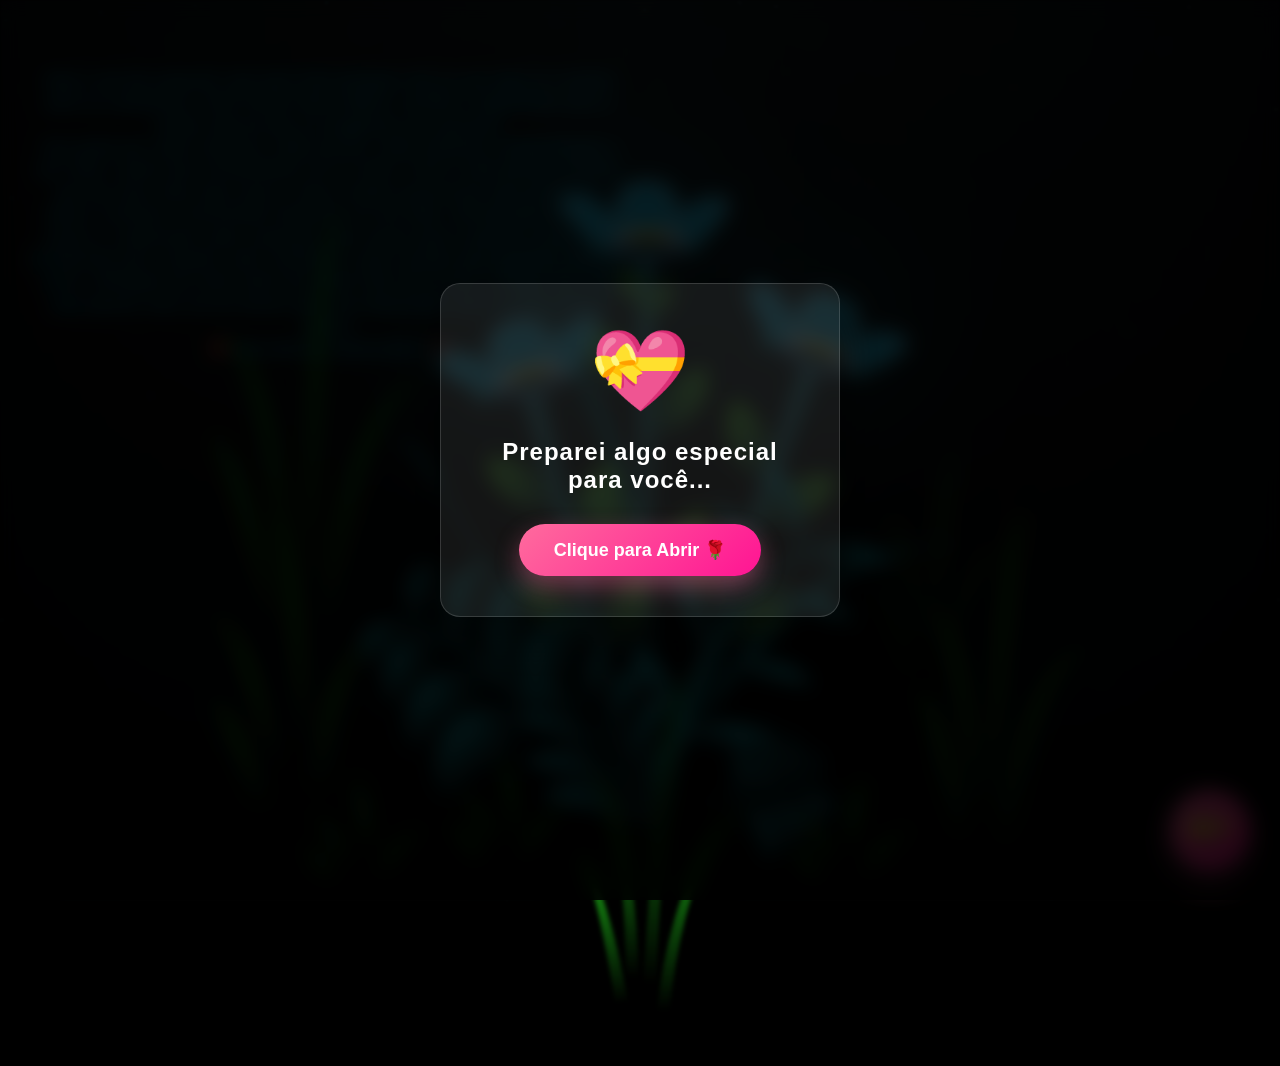
<file: index.html>
<!DOCTYPE html>
<html lang="pt-br">
  <head>
    <meta charset="UTF-8" />
    <meta http-equiv="X-UA-Compatible" content="IE=edge" />
    <meta name="viewport" content="width=device-width, initial-scale=1.0" />
    <link rel="stylesheet" href="css/main.css" />
    <link rel="icon" href="img/flowers.png" type="image/x-icon" />
    <title>Flower</title>
  </head>
  <body class="container">
    <!-- Overlay de Boas-Vindas -->
    <div id="welcome-overlay" class="welcome-overlay">
      <div class="welcome-card">
        <div class="heart-icon">💝</div>
        <h2>Preparei algo especial para você...</h2>
        <button id="start-btn" class="start-btn">Clique para Abrir 🌹</button>
      </div>
    </div>

    <audio id="my-audio" src="musica/tudo que voce quiser.mp3"></audio>
    
    <!-- Botão para a página de Surpresa -->
    <a href="surprise.html" class="surprise-link" title="Clique aqui para a sua surpresa especial!">
      <div class="surprise-button-icon">💝</div>
    </a>
    
    <div id="lyrics">
      
    </div>
    
    <h6 class="titulo">Hoje é um dia especial, mas para mim qualquer dia ao seu lado já é motivo para se comemorar. Você trouxe mais alegria, carinho e significado para a minha vida do que eu imaginava ser possível. <br>

Sou grato por cada conversa, cada sorriso, cada momento compartilhado e por todo o apoio que encontramos um no outro. Você é uma pessoa incrível, que faz meus dias mais leves e meus sonhos parecerem mais próximos.<br>

Quero continuar construindo memórias ao seu lado, enfrentando desafios juntos e celebrando cada conquista. Que nosso amor continue crescendo, fortalecido pelo respeito, pela confiança e pelo carinho que sentimos um pelo outro.

Obrigado por fazer parte da minha vida. Eu te amo e desejo que este seja apenas mais um de muitos Dias dos Namorados que iremos celebrar juntos.
<br>

❤️ Feliz Dia dos Namorados! ❤️</h6> 
    <div class="night"></div>
    <div class="flowers">
      <div class="flower flower--1">
        <div class="flower__leafs flower__leafs--1">
          <div class="flower__leaf flower__leaf--1"></div>
          <div class="flower__leaf flower__leaf--2"></div>
          <div class="flower__leaf flower__leaf--3"></div>
          <div class="flower__leaf flower__leaf--4"></div>
          <div class="flower__white-circle"></div>

          <div class="flower__light flower__light--1"></div>
          <div class="flower__light flower__light--2"></div>
          <div class="flower__light flower__light--3"></div>
          <div class="flower__light flower__light--4"></div>
          <div class="flower__light flower__light--5"></div>
          <div class="flower__light flower__light--6"></div>
          <div class="flower__light flower__light--7"></div>
          <div class="flower__light flower__light--8"></div>
        </div>
        <div class="flower__line">
          <div class="flower__line__leaf flower__line__leaf--1"></div>
          <div class="flower__line__leaf flower__line__leaf--2"></div>
          <div class="flower__line__leaf flower__line__leaf--3"></div>
          <div class="flower__line__leaf flower__line__leaf--4"></div>
          <div class="flower__line__leaf flower__line__leaf--5"></div>
          <div class="flower__line__leaf flower__line__leaf--6"></div>
        </div>
      </div>

      <div class="flower flower--2">
        <div class="flower__leafs flower__leafs--2">
          <div class="flower__leaf flower__leaf--1"></div>
          <div class="flower__leaf flower__leaf--2"></div>
          <div class="flower__leaf flower__leaf--3"></div>
          <div class="flower__leaf flower__leaf--4"></div>
          <div class="flower__white-circle"></div>

          <div class="flower__light flower__light--1"></div>
          <div class="flower__light flower__light--2"></div>
          <div class="flower__light flower__light--3"></div>
          <div class="flower__light flower__light--4"></div>
          <div class="flower__light flower__light--5"></div>
          <div class="flower__light flower__light--6"></div>
          <div class="flower__light flower__light--7"></div>
          <div class="flower__light flower__light--8"></div>
        </div>
        <div class="flower__line">
          <div class="flower__line__leaf flower__line__leaf--1"></div>
          <div class="flower__line__leaf flower__line__leaf--2"></div>
          <div class="flower__line__leaf flower__line__leaf--3"></div>
          <div class="flower__line__leaf flower__line__leaf--4"></div>
        </div>
      </div>

      <div class="flower flower--3">
        <div class="flower__leafs flower__leafs--3">
          <div class="flower__leaf flower__leaf--1"></div>
          <div class="flower__leaf flower__leaf--2"></div>
          <div class="flower__leaf flower__leaf--3"></div>
          <div class="flower__leaf flower__leaf--4"></div>
          <div class="flower__white-circle"></div>

          <div class="flower__light flower__light--1"></div>
          <div class="flower__light flower__light--2"></div>
          <div class="flower__light flower__light--3"></div>
          <div class="flower__light flower__light--4"></div>
          <div class="flower__light flower__light--5"></div>
          <div class="flower__light flower__light--6"></div>
          <div class="flower__light flower__light--7"></div>
          <div class="flower__light flower__light--8"></div>
        </div>
        <div class="flower__line">
          <div class="flower__line__leaf flower__line__leaf--1"></div>
          <div class="flower__line__leaf flower__line__leaf--2"></div>
          <div class="flower__line__leaf flower__line__leaf--3"></div>
          <div class="flower__line__leaf flower__line__leaf--4"></div>
        </div>
      </div>

      <div class="grow-ans" style="--d: 1.2s">
        <div class="flower__g-long">
          <div class="flower__g-long__top"></div>
          <div class="flower__g-long__bottom"></div>
        </div>
      </div>

      <div class="growing-grass">
        <div class="flower__grass flower__grass--1">
          <div class="flower__grass--top"></div>
          <div class="flower__grass--bottom"></div>
          <div class="flower__grass__leaf flower__grass__leaf--1"></div>
          <div class="flower__grass__leaf flower__grass__leaf--2"></div>
          <div class="flower__grass__leaf flower__grass__leaf--3"></div>
          <div class="flower__grass__leaf flower__grass__leaf--4"></div>
          <div class="flower__grass__leaf flower__grass__leaf--5"></div>
          <div class="flower__grass__leaf flower__grass__leaf--6"></div>
          <div class="flower__grass__leaf flower__grass__leaf--7"></div>
          <div class="flower__grass__leaf flower__grass__leaf--8"></div>
          <div class="flower__grass__overlay"></div>
        </div>
      </div>

      <div class="growing-grass">
        <div class="flower__grass flower__grass--2">
          <div class="flower__grass--top"></div>
          <div class="flower__grass--bottom"></div>
          <div class="flower__grass__leaf flower__grass__leaf--1"></div>
          <div class="flower__grass__leaf flower__grass__leaf--2"></div>
          <div class="flower__grass__leaf flower__grass__leaf--3"></div>
          <div class="flower__grass__leaf flower__grass__leaf--4"></div>
          <div class="flower__grass__leaf flower__grass__leaf--5"></div>
          <div class="flower__grass__leaf flower__grass__leaf--6"></div>
          <div class="flower__grass__leaf flower__grass__leaf--7"></div>
          <div class="flower__grass__leaf flower__grass__leaf--8"></div>
          <div class="flower__grass__overlay"></div>
        </div>
      </div>

      <div class="grow-ans" style="--d: 2.4s">
        <div class="flower__g-right flower__g-right--1">
          <div class="leaf"></div>
        </div>
      </div>

      <div class="grow-ans" style="--d: 2.8s">
        <div class="flower__g-right flower__g-right--2">
          <div class="leaf"></div>
        </div>
      </div>

      <div class="grow-ans" style="--d: 2.8s">
        <div class="flower__g-front">
          <div
            class="flower__g-front__leaf-wrapper flower__g-front__leaf-wrapper--1"
          >
            <div class="flower__g-front__leaf"></div>
          </div>
          <div
            class="flower__g-front__leaf-wrapper flower__g-front__leaf-wrapper--2"
          >
            <div class="flower__g-front__leaf"></div>
          </div>
          <div
            class="flower__g-front__leaf-wrapper flower__g-front__leaf-wrapper--3"
          >
            <div class="flower__g-front__leaf"></div>
          </div>
          <div
            class="flower__g-front__leaf-wrapper flower__g-front__leaf-wrapper--4"
          >
            <div class="flower__g-front__leaf"></div>
          </div>
          <div
            class="flower__g-front__leaf-wrapper flower__g-front__leaf-wrapper--5"
          >
            <div class="flower__g-front__leaf"></div>
          </div>
          <div
            class="flower__g-front__leaf-wrapper flower__g-front__leaf-wrapper--6"
          >
            <div class="flower__g-front__leaf"></div>
          </div>
          <div
            class="flower__g-front__leaf-wrapper flower__g-front__leaf-wrapper--7"
          >
            <div class="flower__g-front__leaf"></div>
          </div>
          <div
            class="flower__g-front__leaf-wrapper flower__g-front__leaf-wrapper--8"
          >
            <div class="flower__g-front__leaf"></div>
          </div>
          <div class="flower__g-front__line"></div>
        </div>
      </div>

      <div class="grow-ans" style="--d: 3.2s">
        <div class="flower__g-fr">
          <div class="leaf"></div>
          <div class="flower__g-fr__leaf flower__g-fr__leaf--1"></div>
          <div class="flower__g-fr__leaf flower__g-fr__leaf--2"></div>
          <div class="flower__g-fr__leaf flower__g-fr__leaf--3"></div>
          <div class="flower__g-fr__leaf flower__g-fr__leaf--4"></div>
          <div class="flower__g-fr__leaf flower__g-fr__leaf--5"></div>
          <div class="flower__g-fr__leaf flower__g-fr__leaf--6"></div>
          <div class="flower__g-fr__leaf flower__g-fr__leaf--7"></div>
          <div class="flower__g-fr__leaf flower__g-fr__leaf--8"></div>
        </div>
      </div>

      <div class="long-g long-g--0">
        <div class="grow-ans" style="--d: 3s">
          <div class="leaf leaf--0"></div>
        </div>
        <div class="grow-ans" style="--d: 2.2s">
          <div class="leaf leaf--1"></div>
        </div>
        <div class="grow-ans" style="--d: 3.4s">
          <div class="leaf leaf--2"></div>
        </div>
        <div class="grow-ans" style="--d: 3.6s">
          <div class="leaf leaf--3"></div>
        </div>
      </div>

      <div class="long-g long-g--1">
        <div class="grow-ans" style="--d: 3.6s">
          <div class="leaf leaf--0"></div>
        </div>
        <div class="grow-ans" style="--d: 3.8s">
          <div class="leaf leaf--1"></div>
        </div>
        <div class="grow-ans" style="--d: 4s">
          <div class="leaf leaf--2"></div>
        </div>
        <div class="grow-ans" style="--d: 4.2s">
          <div class="leaf leaf--3"></div>
        </div>
      </div>

      <div class="long-g long-g--2">
        <div class="grow-ans" style="--d: 4s">
          <div class="leaf leaf--0"></div>
        </div>
        <div class="grow-ans" style="--d: 4.2s">
          <div class="leaf leaf--1"></div>
        </div>
        <div class="grow-ans" style="--d: 4.4s">
          <div class="leaf leaf--2"></div>
        </div>
        <div class="grow-ans" style="--d: 4.6s">
          <div class="leaf leaf--3"></div>
        </div>
      </div>

      <div class="long-g long-g--3">
        <div class="grow-ans" style="--d: 4s">
          <div class="leaf leaf--0"></div>
        </div>
        <div class="grow-ans" style="--d: 4.2s">
          <div class="leaf leaf--1"></div>
        </div>
        <div class="grow-ans" style="--d: 3s">
          <div class="leaf leaf--2"></div>
        </div>
        <div class="grow-ans" style="--d: 3.6s">
          <div class="leaf leaf--3"></div>
        </div>
      </div>

      <div class="long-g long-g--4">
        <div class="grow-ans" style="--d: 4s">
          <div class="leaf leaf--0"></div>
        </div>
        <div class="grow-ans" style="--d: 4.2s">
          <div class="leaf leaf--1"></div>
        </div>
        <div class="grow-ans" style="--d: 3s">
          <div class="leaf leaf--2"></div>
        </div>
        <div class="grow-ans" style="--d: 3.6s">
          <div class="leaf leaf--3"></div>
        </div>
      </div>

      <div class="long-g long-g--5">
        <div class="grow-ans" style="--d: 4s">
          <div class="leaf leaf--0"></div>
        </div>
        <div class="grow-ans" style="--d: 4.2s">
          <div class="leaf leaf--1"></div>
        </div>
        <div class="grow-ans" style="--d: 3s">
          <div class="leaf leaf--2"></div>
        </div>
        <div class="grow-ans" style="--d: 3.6s">
          <div class="leaf leaf--3"></div>
        </div>
      </div>

      <div class="long-g long-g--6">
        <div class="grow-ans" style="--d: 4.2s">
          <div class="leaf leaf--0"></div>
        </div>
        <div class="grow-ans" style="--d: 4.4s">
          <div class="leaf leaf--1"></div>
        </div>
        <div class="grow-ans" style="--d: 4.6s">
          <div class="leaf leaf--2"></div>
        </div>
        <div class="grow-ans" style="--d: 4.8s">
          <div class="leaf leaf--3"></div>
        </div>
      </div>

      <div class="long-g long-g--7">
        <div class="grow-ans" style="--d: 3s">
          <div class="leaf leaf--0"></div>
        </div>
        <div class="grow-ans" style="--d: 3.2s">
          <div class="leaf leaf--1"></div>
        </div>
        <div class="grow-ans" style="--d: 3.5s">
          <div class="leaf leaf--2"></div>
        </div>
        <div class="grow-ans" style="--d: 3.6s">
          <div class="leaf leaf--3"></div>
        </div>
      </div>
    </div>
    <script src="anim.js"></script>
    <script src="main.js"></script>
  </body>
</html>
</file>
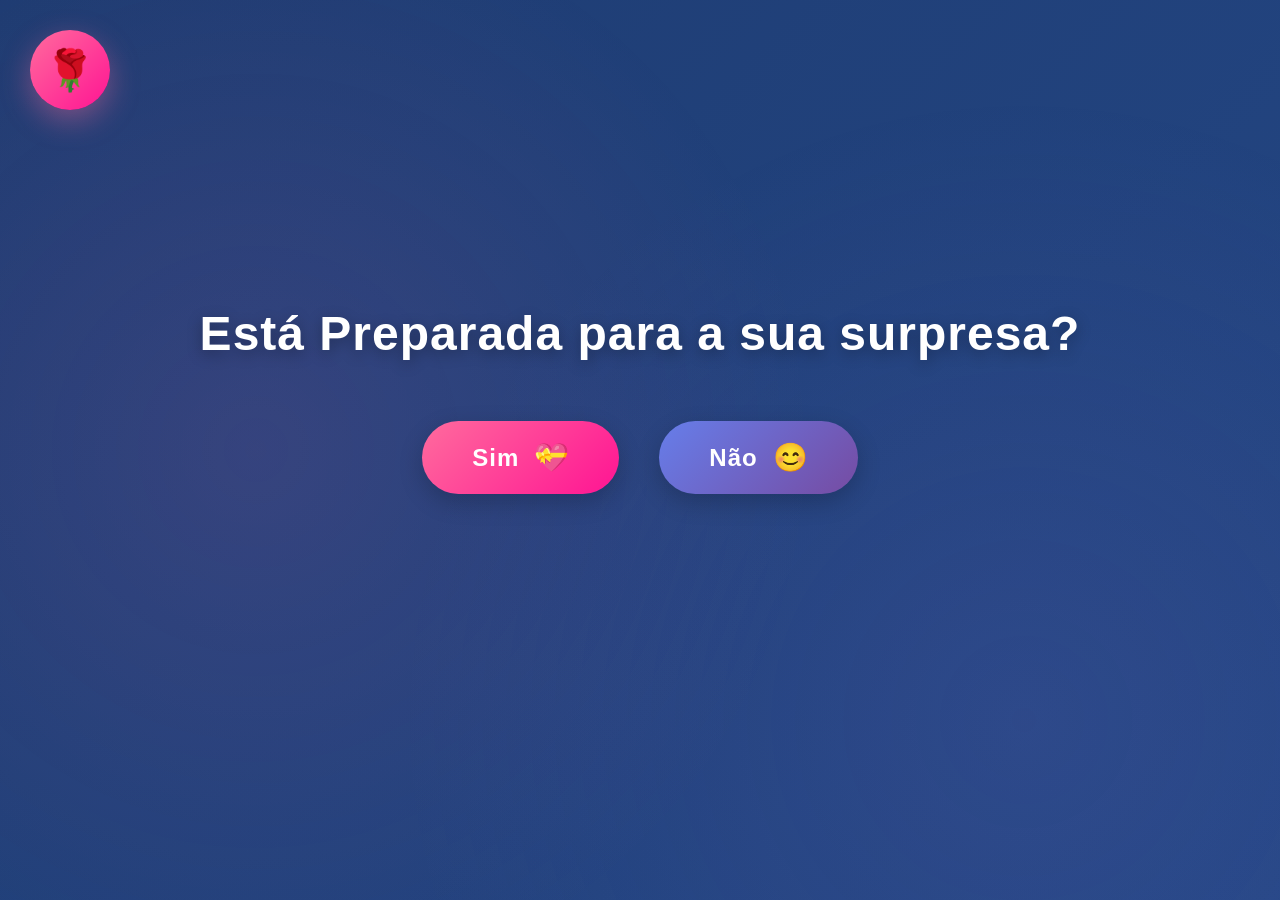
<file: surprise.html>
<!DOCTYPE html>
<html lang="pt-br">
<head>
    <meta charset="UTF-8">
    <meta name="viewport" content="width=device-width, initial-scale=1.0">
    <title>Preparada para a Surpresa? - Buquê de Flores</title>
    <link rel="stylesheet" href="css/surprise-buttons.css">
</head>
<body class="surprise-container">
    <div class="background-animation"></div>
    
    <a href="index.html" class="surprise-link" title="Voltar para o início">
        <div class="surprise-button-icon">🌹</div>
    </a>
    
    <div class="content-wrapper">
        <h1 class="question-text">Está Preparada para a sua surpresa?</h1>
        
        <div class="buttons-container">
            <button class="btn btn-sim" id="btnSim">
                <span class="btn-text">Sim</span>
                <span class="btn-emoji">💝</span>
            </button>
            
            <button class="btn btn-nao" id="btnNao">
                <span class="btn-text">Não</span>
                <span class="btn-emoji">😊</span>
            </button>
        </div>
        
        <div class="response-message" id="responseMessage"></div>
    </div>

    <script src="js/surprise-buttons.js"></script>
</body>
</html>
</file>
<file: css/main.css>
*,
*::after,
*::before {
  padding: 0;
  margin: 0;
  box-sizing: border-box;
}

:root {
  --dark-color: #000;
}

body {
  display: flex;
  align-items: flex-end;
  justify-content: center;
  min-height: 100vh;
  background-color: var(--dark-color);
  overflow: hidden;
  perspective: 1000px;
}

#lyrics {
  font-size: 28px;
  font-family: "Franklin Gothic Medium", "Arial Narrow", Arial, sans-serif;
  color: white;
  position: absolute;
  margin-bottom: 20%;
  z-index: 1;
  font-weight: bold;
  letter-spacing: 4px;
}
@media only screen and (max-width: 600px) {
  #lyrics {
      font-size: 14px; 
      margin-bottom: 530px;
      letter-spacing: 3px;
  }

}
.titulo {
  margin-bottom: 60vh;
  font-family: "Arial Narrow", Arial, sans-serif;
  color: rgb(0, 204, 255);
  position: absolute;
  font-weight: bold;
  letter-spacing: 1px;
  font-size: 14px;
  line-height: 1.6;
  max-width: 600px;
  left: 30px;
  opacity: 0;
  animation: fadeIn 3s ease-in-out forwards;
  text-align: center;
}
@keyframes fadeIn {
  from {
    opacity: 0;
  }
  to {
    opacity: 1;
  }
}

/* Botão de Surpresa */
.surprise-link {
  position: fixed;
  bottom: 30px;
  right: 30px;
  width: 80px;
  height: 80px;
  background: linear-gradient(135deg, #ff6b9d 0%, #ff1493 100%);
  border-radius: 50%;
  display: flex;
  align-items: center;
  justify-content: center;
  cursor: pointer;
  text-decoration: none;
  z-index: 999;
  box-shadow: 0 10px 30px rgba(255, 107, 157, 0.4);
  transition: all 0.3s ease;
  animation: floatButton 3s ease-in-out infinite;
}

.surprise-link:hover {
  transform: scale(1.15) translateY(-5px);
  box-shadow: 0 15px 40px rgba(255, 107, 157, 0.6);
}

.surprise-link:active {
  transform: scale(0.95);
}

.surprise-button-icon {
  font-size: 40px;
  animation: emojiPulse 1.5s ease-in-out infinite;
}

.surprise-link:hover .surprise-button-icon {
  animation: emojiSpin 0.6s ease-in-out;
}

@keyframes floatButton {
  0%, 100% {
    transform: translateY(0);
  }
  50% {
    transform: translateY(-15px);
  }
}

@keyframes emojiPulse {
  0%, 100% {
    transform: scale(1);
  }
  50% {
    transform: scale(1.2);
  }
}

@keyframes emojiSpin {
  0% {
    transform: rotate(0) scale(1);
  }
  50% {
    transform: rotate(180deg) scale(1.1);
  }
  100% {
    transform: rotate(360deg) scale(1);
  }
}

@media only screen and (max-width: 600px) {
  .surprise-link {
    width: 70px;
    height: 70px;
    bottom: 20px;
    right: 20px;
  }

  .surprise-button-icon {
    font-size: 35px;
  }

  .titulo {
    font-size: 12px;
    line-height: 1.4;
    max-width: 90vw;
    margin-bottom: 50vh;
    left: 5%;
  }
}

@media only screen and (max-width: 480px) {
  .surprise-link {
    width: 60px;
    height: 60px;
    bottom: 15px;
    right: 15px;
  }

  .surprise-button-icon {
    font-size: 30px;
  }

  .surprise-link:hover {
    transform: scale(1);
  }

  .titulo {
    font-size: 11px;
    line-height: 1.3;
    max-width: 85vw;
    margin-bottom: 45vh;
    left: 3%;
    margin-bottom: 40vh;
  }

  .flowers {
    transform: scale(0.8);
  }
}

.night {
  z-index: -1;
  position: absolute;
  left: 50%;
  top: 0;
  transform: translateX(-50%);
  width: 100%;
  height: 100%;
  filter: blur(0.1vmin);
  background-image: radial-gradient(
      ellipse at top,
      transparent 0%,
      var(--dark-color)
    ),
    radial-gradient(
      ellipse at bottom,
      var(--dark-color),
      rgba(145, 233, 255, 0.2)
    ),
    repeating-linear-gradient(
      220deg,
      rgb(0, 0, 0) 0px,
      rgb(0, 0, 0) 19px,
      transparent 19px,
      transparent 22px
    ),
    repeating-linear-gradient(
      189deg,
      rgb(0, 0, 0) 0px,
      rgb(0, 0, 0) 19px,
      transparent 19px,
      transparent 22px
    ),
    repeating-linear-gradient(
      148deg,
      rgb(0, 0, 0) 0px,
      rgb(0, 0, 0) 19px,
      transparent 19px,
      transparent 22px
    ),
    linear-gradient(90deg, rgb(0, 255, 250), rgb(240, 240, 240));
}

.flowers {
  position: relative;
  transform: scale(0.9);
  /*margin-bottom: 100px;
  */
}

@media only screen and (max-width: 600px) {
  /* Estilos específicos para dispositivos con un ancho máximo de 600px */
.flowers {
      font-size: 14px;
      margin-bottom: 35%;
      letter-spacing: 3px;
      transform: scale(1.0);
}

}

.flower {
  position: absolute;
  bottom: 10vmin;
  transform-origin: bottom center;
  z-index: 10;
  --fl-speed: 0.8s;
}
.flower--1 {
  -webkit-animation: moving-flower-1 4s linear infinite;
  animation: moving-flower-1 4s linear infinite;
}
.flower--1 .flower__line {
  height: 70vmin;
  -webkit-animation-delay: 0.3s;
  animation-delay: 0.3s;
}
.flower--1 .flower__line__leaf--1 {
  -webkit-animation: blooming-leaf-right var(--fl-speed) 1.6s backwards;
  animation: blooming-leaf-right var(--fl-speed) 1.6s backwards;
}
.flower--1 .flower__line__leaf--2 {
  -webkit-animation: blooming-leaf-right var(--fl-speed) 1.4s backwards;
  animation: blooming-leaf-right var(--fl-speed) 1.4s backwards;
}
.flower--1 .flower__line__leaf--3 {
  -webkit-animation: blooming-leaf-left var(--fl-speed) 1.2s backwards;
  animation: blooming-leaf-left var(--fl-speed) 1.2s backwards;
}
.flower--1 .flower__line__leaf--4 {
  -webkit-animation: blooming-leaf-left var(--fl-speed) 1s backwards;
  animation: blooming-leaf-left var(--fl-speed) 1s backwards;
}
.flower--1 .flower__line__leaf--5 {
  -webkit-animation: blooming-leaf-right var(--fl-speed) 1.8s backwards;
  animation: blooming-leaf-right var(--fl-speed) 1.8s backwards;
}
.flower--1 .flower__line__leaf--6 {
  -webkit-animation: blooming-leaf-left var(--fl-speed) 2s backwards;
  animation: blooming-leaf-left var(--fl-speed) 2s backwards;
}
.flower--2 {
  left: 50%;
  transform: rotate(20deg);
  -webkit-animation: moving-flower-2 4s linear infinite;
  animation: moving-flower-2 4s linear infinite;
}
.flower--2 .flower__line {
  height: 60vmin;
  -webkit-animation-delay: 0.6s;
  animation-delay: 0.6s;
}
.flower--2 .flower__line__leaf--1 {
  -webkit-animation: blooming-leaf-right var(--fl-speed) 1.9s backwards;
  animation: blooming-leaf-right var(--fl-speed) 1.9s backwards;
}
.flower--2 .flower__line__leaf--2 {
  -webkit-animation: blooming-leaf-right var(--fl-speed) 1.7s backwards;
  animation: blooming-leaf-right var(--fl-speed) 1.7s backwards;
}
.flower--2 .flower__line__leaf--3 {
  -webkit-animation: blooming-leaf-left var(--fl-speed) 1.5s backwards;
  animation: blooming-leaf-left var(--fl-speed) 1.5s backwards;
}
.flower--2 .flower__line__leaf--4 {
  -webkit-animation: blooming-leaf-left var(--fl-speed) 1.3s backwards;
  animation: blooming-leaf-left var(--fl-speed) 1.3s backwards;
}
.flower--3 {
  left: 50%;
  transform: rotate(-15deg);
  -webkit-animation: moving-flower-3 4s linear infinite;
  animation: moving-flower-3 4s linear infinite;
}
.flower--3 .flower__line {
  -webkit-animation-delay: 0.9s;
  animation-delay: 0.9s;
}
.flower--3 .flower__line__leaf--1 {
  -webkit-animation: blooming-leaf-right var(--fl-speed) 2.5s backwards;
  animation: blooming-leaf-right var(--fl-speed) 2.5s backwards;
}
.flower--3 .flower__line__leaf--2 {
  -webkit-animation: blooming-leaf-right var(--fl-speed) 2.3s backwards;
  animation: blooming-leaf-right var(--fl-speed) 2.3s backwards;
}
.flower--3 .flower__line__leaf--3 {
  -webkit-animation: blooming-leaf-left var(--fl-speed) 2.1s backwards;
  animation: blooming-leaf-left var(--fl-speed) 2.1s backwards;
}
.flower--3 .flower__line__leaf--4 {
  -webkit-animation: blooming-leaf-left var(--fl-speed) 1.9s backwards;
  animation: blooming-leaf-left var(--fl-speed) 1.9s backwards;
}
.flower__leafs {
  position: relative;
  -webkit-animation: blooming-flower 2s backwards;
  animation: blooming-flower 2s backwards;
}
.flower__leafs--1 {
  -webkit-animation-delay: 1.1s;
  animation-delay: 1.1s;
}
.flower__leafs--2 {
  -webkit-animation-delay: 1.4s;
  animation-delay: 1.4s;
}
.flower__leafs--3 {
  -webkit-animation-delay: 1.7s;
  animation-delay: 1.7s;
}
.flower__leafs::after {
  content: "";
  position: absolute;
  left: 0;
  top: 0;
  transform: translate(-50%, -100%);
  width: 8vmin;
  height: 8vmin;
  background-color: #25d2fd;
  /* background-color: #fd2525; */
  filter: blur(10vmin);
}
.flower__leaf {
  position: absolute;
  bottom: 0;
  left: 50%;
  width: 8vmin;
  height: 11vmin;
  border-radius: 51% 49% 47% 53%/44% 45% 55% 69%;
  background-color: #0d0030;
  background-color: #25d2fd;
  transform-origin: bottom center;
  opacity: 0.9;
  box-shadow: inset 0 0 2vmin rgba(255, 255, 255, 0.5);
}
.flower__leaf--1 {
  transform: translate(-10%, 1%) rotateY(40deg) rotateX(-50deg);
}
.flower__leaf--2 {
  transform: translate(-50%, -4%) rotateX(40deg);
}
.flower__leaf--3 {
  transform: translate(-90%, 0%) rotateY(45deg) rotateX(50deg);
}
.flower__leaf--4 {
  width: 8vmin;
  height: 8vmin;
  transform-origin: bottom left;
  border-radius: 4vmin 10vmin 4vmin 4vmin;
  transform: translate(0%, 18%) rotateX(70deg) rotate(-43deg);
  background-color: #014b7c;
  z-index: 1;
  opacity: 0.8;
}
.flower__white-circle {
  position: absolute;
  left: -3.5vmin;
  top: -3vmin;
  width: 9vmin;
  height: 4vmin;
  border-radius: 50%;
  background-color: #fff;
}
.flower__white-circle::after {
  content: "";
  position: absolute;
  left: 50%;
  top: 45%;
  transform: translate(-50%, -50%);
  width: 60%;
  height: 60%;
  border-radius: inherit;
  background-image: repeating-linear-gradient(
      135deg,
      rgba(0, 0, 0, 0.03) 0px,
      rgba(0, 0, 0, 0.03) 1px,
      transparent 1px,
      transparent 12px
    ),
    repeating-linear-gradient(
      45deg,
      rgba(0, 0, 0, 0.03) 0px,
      rgba(0, 0, 0, 0.03) 1px,
      transparent 1px,
      transparent 12px
    ),
    repeating-linear-gradient(
      67.5deg,
      rgba(0, 0, 0, 0.03) 0px,
      rgba(0, 0, 0, 0.03) 1px,
      transparent 1px,
      transparent 12px
    ),
    repeating-linear-gradient(
      135deg,
      rgba(0, 0, 0, 0.03) 0px,
      rgba(0, 0, 0, 0.03) 1px,
      transparent 1px,
      transparent 12px
    ),
    repeating-linear-gradient(
      45deg,
      rgba(0, 0, 0, 0.03) 0px,
      rgba(0, 0, 0, 0.03) 1px,
      transparent 1px,
      transparent 12px
    ),
    repeating-linear-gradient(
      112.5deg,
      rgba(0, 0, 0, 0.03) 0px,
      rgba(0, 0, 0, 0.03) 1px,
      transparent 1px,
      transparent 12px
    ),
    repeating-linear-gradient(
      112.5deg,
      rgba(0, 0, 0, 0.03) 0px,
      rgba(0, 0, 0, 0.03) 1px,
      transparent 1px,
      transparent 12px
    ),
    repeating-linear-gradient(
      45deg,
      rgba(0, 0, 0, 0.03) 0px,
      rgba(0, 0, 0, 0.03) 1px,
      transparent 1px,
      transparent 12px
    ),
    repeating-linear-gradient(
      22.5deg,
      rgba(0, 0, 0, 0.03) 0px,
      rgba(0, 0, 0, 0.03) 1px,
      transparent 1px,
      transparent 12px
    ),
    repeating-linear-gradient(
      45deg,
      rgba(0, 0, 0, 0.03) 0px,
      rgba(0, 0, 0, 0.03) 1px,
      transparent 1px,
      transparent 12px
    ),
    repeating-linear-gradient(
      22.5deg,
      rgba(0, 0, 0, 0.03) 0px,
      rgba(0, 0, 0, 0.03) 1px,
      transparent 1px,
      transparent 12px
    ),
    repeating-linear-gradient(
      135deg,
      rgba(0, 0, 0, 0.03) 0px,
      rgba(0, 0, 0, 0.03) 1px,
      transparent 1px,
      transparent 12px
    ),
    repeating-linear-gradient(
      157.5deg,
      rgba(0, 0, 0, 0.03) 0px,
      rgba(0, 0, 0, 0.03) 1px,
      transparent 1px,
      transparent 12px
    ),
    repeating-linear-gradient(
      67.5deg,
      rgba(0, 0, 0, 0.03) 0px,
      rgba(0, 0, 0, 0.03) 1px,
      transparent 1px,
      transparent 12px
    ),
    repeating-linear-gradient(
      67.5deg,
      rgba(0, 0, 0, 0.03) 0px,
      rgba(0, 0, 0, 0.03) 1px,
      transparent 1px,
      transparent 12px
    ),
    linear-gradient(90deg, rgb(255, 235, 18), rgb(255, 206, 0));
}
.flower__line {
  height: 55vmin;
  width: 1.5vmin;
  background-image: linear-gradient(
      to left,
      rgba(0, 0, 0, 0.2),
      transparent,
      rgba(255, 255, 255, 0.2)
    ),
    linear-gradient(to top, transparent 10%, #14757a, #39c6d6);
  box-shadow: inset 0 0 2px rgba(0, 0, 0, 0.5);
  -webkit-animation: grow-flower-tree 4s backwards;
  animation: grow-flower-tree 4s backwards;
}
.flower__line__leaf {
  --w: 7vmin;
  --h: calc(var(--w) + 2vmin);
  position: absolute;
  top: 20%;
  left: 90%;
  width: var(--w);
  height: var(--h);
  border-top-right-radius: var(--h);
  border-bottom-left-radius: var(--h);
  background-image: linear-gradient(to top, rgba(20, 117, 122, 0.4), #5ed639);
}
.flower__line__leaf--1 {
  transform: rotate(70deg) rotateY(30deg);
}
.flower__line__leaf--2 {
  top: 45%;
  transform: rotate(70deg) rotateY(30deg);
}
.flower__line__leaf--3,
.flower__line__leaf--4,
.flower__line__leaf--6 {
  border-top-right-radius: 0;
  border-bottom-left-radius: 0;
  border-top-left-radius: var(--h);
  border-bottom-right-radius: var(--h);
  left: -460%;
  top: 12%;
  transform: rotate(-70deg) rotateY(30deg);
}
.flower__line__leaf--4 {
  top: 40%;
}
.flower__line__leaf--5 {
  top: 0;
  transform-origin: left;
  transform: rotate(70deg) rotateY(30deg) scale(0.6);
}
.flower__line__leaf--6 {
  top: -2%;
  left: -450%;
  transform-origin: right;
  transform: rotate(-70deg) rotateY(30deg) scale(0.6);
}
.flower__light {
  position: absolute;
  bottom: 0vmin;
  width: 1vmin;
  height: 1vmin;
  background-color: rgb(118, 228, 255);
  border-radius: 50%;
  filter: blur(0.2vmin);
  -webkit-animation: light-ans 4s linear infinite backwards;
  animation: light-ans 4s linear infinite backwards;
}
.flower__light:nth-child(odd) {
  background-color: #23f0ff;
}
.flower__light--1 {
  left: -2vmin;
  -webkit-animation-delay: 1s;
  animation-delay: 1s;
}
.flower__light--2 {
  left: 3vmin;
  -webkit-animation-delay: 0.5s;
  animation-delay: 0.5s;
}
.flower__light--3 {
  left: -6vmin;
  -webkit-animation-delay: 0.3s;
  animation-delay: 0.3s;
}
.flower__light--4 {
  left: 6vmin;
  -webkit-animation-delay: 0.9s;
  animation-delay: 0.9s;
}
.flower__light--5 {
  left: -1vmin;
  -webkit-animation-delay: 1.5s;
  animation-delay: 1.5s;
}
.flower__light--6 {
  left: -4vmin;
  -webkit-animation-delay: 3s;
  animation-delay: 3s;
}
.flower__light--7 {
  left: 3vmin;
  -webkit-animation-delay: 2s;
  animation-delay: 2s;
}
.flower__light--8 {
  left: -6vmin;
  -webkit-animation-delay: 3.5s;
  animation-delay: 3.5s;
}
.flower__grass {
  --c: #159faa;
  --line-w: 1.5vmin;
  position: absolute;
  bottom: 12vmin;
  left: -7vmin;
  display: flex;
  flex-direction: column;
  align-items: flex-end;
  z-index: 20;
  transform-origin: bottom center;
  transform: rotate(-48deg) rotateY(40deg);
}
.flower__grass--1 {
  -webkit-animation: moving-grass 2s linear infinite;
  animation: moving-grass 2s linear infinite;
}
.flower__grass--2 {
  left: 2vmin;
  bottom: 10vmin;
  transform: scale(0.5) rotate(75deg) rotateX(10deg) rotateY(-200deg);
  opacity: 0.8;
  z-index: 0;
  -webkit-animation: moving-grass--2 1.5s linear infinite;
  animation: moving-grass--2 1.5s linear infinite;
}
.flower__grass--top {
  width: 7vmin;
  height: 10vmin;
  border-top-right-radius: 100%;
  border-right: var(--line-w) solid var(--c);
  transform-origin: bottom center;
  transform: rotate(-2deg);
}
.flower__grass--bottom {
  margin-top: -2px;
  width: var(--line-w);
  height: 25vmin;
  background-image: linear-gradient(to top, transparent, var(--c));
}
.flower__grass__leaf {
  --size: 10vmin;
  position: absolute;
  width: calc(var(--size) * 2.1);
  height: var(--size);
  border-top-left-radius: var(--size);
  border-top-right-radius: var(--size);
  background-image: linear-gradient(
    to top,
    transparent,
    transparent 30%,
    var(--c)
  );
  z-index: 100;
}
.flower__grass__leaf--1 {
  top: -6%;
  left: 30%;
  --size: 6vmin;
  transform: rotate(-20deg);
  -webkit-animation: growing-grass-ans--1 2s 2.6s backwards;
  animation: growing-grass-ans--1 2s 2.6s backwards;
}
@-webkit-keyframes growing-grass-ans--1 {
  0% {
    transform-origin: bottom left;
    transform: rotate(-20deg) scale(0);
  }
}
@keyframes growing-grass-ans--1 {
  0% {
    transform-origin: bottom left;
    transform: rotate(-20deg) scale(0);
  }
}
.flower__grass__leaf--2 {
  top: -5%;
  left: -110%;
  --size: 6vmin;
  transform: rotate(10deg);
  -webkit-animation: growing-grass-ans--2 2s 2.4s linear backwards;
  animation: growing-grass-ans--2 2s 2.4s linear backwards;
}
@-webkit-keyframes growing-grass-ans--2 {
  0% {
    transform-origin: bottom right;
    transform: rotate(10deg) scale(0);
  }
}
@keyframes growing-grass-ans--2 {
  0% {
    transform-origin: bottom right;
    transform: rotate(10deg) scale(0);
  }
}
.flower__grass__leaf--3 {
  top: 5%;
  left: 60%;
  --size: 8vmin;
  transform: rotate(-18deg) rotateX(-20deg);
  -webkit-animation: growing-grass-ans--3 2s 2.2s linear backwards;
  animation: growing-grass-ans--3 2s 2.2s linear backwards;
}
@-webkit-keyframes growing-grass-ans--3 {
  0% {
    transform-origin: bottom left;
    transform: rotate(-18deg) rotateX(-20deg) scale(0);
  }
}
@keyframes growing-grass-ans--3 {
  0% {
    transform-origin: bottom left;
    transform: rotate(-18deg) rotateX(-20deg) scale(0);
  }
}
.flower__grass__leaf--4 {
  top: 6%;
  left: -135%;
  --size: 8vmin;
  transform: rotate(2deg);
  -webkit-animation: growing-grass-ans--4 2s 2s linear backwards;
  animation: growing-grass-ans--4 2s 2s linear backwards;
}
@-webkit-keyframes growing-grass-ans--4 {
  0% {
    transform-origin: bottom right;
    transform: rotate(2deg) scale(0);
  }
}
@keyframes growing-grass-ans--4 {
  0% {
    transform-origin: bottom right;
    transform: rotate(2deg) scale(0);
  }
}
.flower__grass__leaf--5 {
  top: 20%;
  left: 60%;
  --size: 10vmin;
  transform: rotate(-24deg) rotateX(-20deg);
  -webkit-animation: growing-grass-ans--5 2s 1.8s linear backwards;
  animation: growing-grass-ans--5 2s 1.8s linear backwards;
}
@-webkit-keyframes growing-grass-ans--5 {
  0% {
    transform-origin: bottom left;
    transform: rotate(-24deg) rotateX(-20deg) scale(0);
  }
}
@keyframes growing-grass-ans--5 {
  0% {
    transform-origin: bottom left;
    transform: rotate(-24deg) rotateX(-20deg) scale(0);
  }
}
.flower__grass__leaf--6 {
  top: 22%;
  left: -180%;
  --size: 10vmin;
  transform: rotate(10deg);
  -webkit-animation: growing-grass-ans--6 2s 1.6s linear backwards;
  animation: growing-grass-ans--6 2s 1.6s linear backwards;
}
@-webkit-keyframes growing-grass-ans--6 {
  0% {
    transform-origin: bottom right;
    transform: rotate(10deg) scale(0);
  }
}
@keyframes growing-grass-ans--6 {
  0% {
    transform-origin: bottom right;
    transform: rotate(10deg) scale(0);
  }
}
.flower__grass__leaf--7 {
  top: 39%;
  left: 70%;
  --size: 10vmin;
  transform: rotate(-10deg);
  -webkit-animation: growing-grass-ans--7 2s 1.4s linear backwards;
  animation: growing-grass-ans--7 2s 1.4s linear backwards;
}
@-webkit-keyframes growing-grass-ans--7 {
  0% {
    transform-origin: bottom left;
    transform: rotate(-10deg) scale(0);
  }
}
@keyframes growing-grass-ans--7 {
  0% {
    transform-origin: bottom left;
    transform: rotate(-10deg) scale(0);
  }
}
.flower__grass__leaf--8 {
  top: 40%;
  left: -215%;
  --size: 11vmin;
  transform: rotate(10deg);
  -webkit-animation: growing-grass-ans--8 2s 1.2s linear backwards;
  animation: growing-grass-ans--8 2s 1.2s linear backwards;
}
@-webkit-keyframes growing-grass-ans--8 {
  0% {
    transform-origin: bottom right;
    transform: rotate(10deg) scale(0);
  }
}
@keyframes growing-grass-ans--8 {
  0% {
    transform-origin: bottom right;
    transform: rotate(10deg) scale(0);
  }
}
.flower__grass__overlay {
  position: absolute;
  top: -10%;
  right: 0%;
  width: 100%;
  height: 100%;
  background-color: rgba(0, 0, 0, 0.6);
  filter: blur(1.5vmin);
  z-index: 100;
}
.flower__g-long {
  --w: 2vmin;
  --h: 6vmin;
  --c: #159faa;
  position: absolute;
  bottom: 10vmin;
  left: -3vmin;
  transform-origin: bottom center;
  transform: rotate(-30deg) rotateY(-20deg);
  display: flex;
  flex-direction: column;
  align-items: flex-end;
  -webkit-animation: flower-g-long-ans 3s linear infinite;
  animation: flower-g-long-ans 3s linear infinite;
}
@-webkit-keyframes flower-g-long-ans {
  0%,
  100% {
    transform: rotate(-30deg) rotateY(-20deg);
  }
  50% {
    transform: rotate(-32deg) rotateY(-20deg);
  }
}
@keyframes flower-g-long-ans {
  0%,
  100% {
    transform: rotate(-30deg) rotateY(-20deg);
  }
  50% {
    transform: rotate(-32deg) rotateY(-20deg);
  }
}
.flower__g-long__top {
  top: calc(var(--h) * -1);
  width: calc(var(--w) + 1vmin);
  height: var(--h);
  border-top-right-radius: 100%;
  border-right: 0.7vmin solid var(--c);
  transform: translate(-0.7vmin, 1vmin);
}
.flower__g-long__bottom {
  width: var(--w);
  height: 50vmin;
  transform-origin: bottom center;
  background-image: linear-gradient(to top, transparent 30%, var(--c));
  box-shadow: inset 0 0 2px rgba(0, 0, 0, 0.5);
  -webkit-clip-path: polygon(35% 0, 65% 1%, 100% 100%, 0% 100%);
  clip-path: polygon(35% 0, 65% 1%, 100% 100%, 0% 100%);
}
.flower__g-right {
  position: absolute;
  bottom: 6vmin;
  left: -2vmin;
  transform-origin: bottom left;
  transform: rotate(20deg);
}
.flower__g-right .leaf {
  width: 30vmin;
  height: 50vmin;
  border-top-left-radius: 100%;
  border-left: 2vmin solid #079097;
  background-image: linear-gradient(
    to bottom,
    transparent,
    var(--dark-color) 60%
  );
  -webkit-mask-image: linear-gradient(to top, transparent 30%, #079097 60%);
}
.flower__g-right--1 {
  -webkit-animation: flower-g-right-ans 2.5s linear infinite;
  animation: flower-g-right-ans 2.5s linear infinite;
}
.flower__g-right--2 {
  left: 5vmin;
  transform: rotateY(-180deg);
  -webkit-animation: flower-g-right-ans--2 3s linear infinite;
  animation: flower-g-right-ans--2 3s linear infinite;
}
.flower__g-right--2 .leaf {
  height: 75vmin;
  filter: blur(0.3vmin);
  opacity: 0.8;
}
@-webkit-keyframes flower-g-right-ans {
  0%,
  100% {
    transform: rotate(20deg);
  }
  50% {
    transform: rotate(24deg) rotateX(-20deg);
  }
}
@keyframes flower-g-right-ans {
  0%,
  100% {
    transform: rotate(20deg);
  }
  50% {
    transform: rotate(24deg) rotateX(-20deg);
  }
}
@-webkit-keyframes flower-g-right-ans--2 {
  0%,
  100% {
    transform: rotateY(-180deg) rotate(0deg) rotateX(-20deg);
  }
  50% {
    transform: rotateY(-180deg) rotate(6deg) rotateX(-20deg);
  }
}
@keyframes flower-g-right-ans--2 {
  0%,
  100% {
    transform: rotateY(-180deg) rotate(0deg) rotateX(-20deg);
  }
  50% {
    transform: rotateY(-180deg) rotate(6deg) rotateX(-20deg);
  }
}
.flower__g-front {
  position: absolute;
  bottom: 6vmin;
  left: 2.5vmin;
  z-index: 100;
  transform-origin: bottom center;
  transform: rotate(-28deg) rotateY(30deg) scale(1.04);
  -webkit-animation: flower__g-front-ans 2s linear infinite;
  animation: flower__g-front-ans 2s linear infinite;
}
@-webkit-keyframes flower__g-front-ans {
  0%,
  100% {
    transform: rotate(-28deg) rotateY(30deg) scale(1.04);
  }
  50% {
    transform: rotate(-35deg) rotateY(40deg) scale(1.04);
  }
}
@keyframes flower__g-front-ans {
  0%,
  100% {
    transform: rotate(-28deg) rotateY(30deg) scale(1.04);
  }
  50% {
    transform: rotate(-35deg) rotateY(40deg) scale(1.04);
  }
}
.flower__g-front__line {
  width: 0.3vmin;
  height: 20vmin;
  background-image: linear-gradient(
    to top,
    transparent,
    #079097,
    transparent 100%
  );
  position: relative;
}
.flower__g-front__leaf-wrapper {
  position: absolute;
  top: 0;
  left: 0;
  transform-origin: bottom left;
  transform: rotate(10deg);
}
.flower__g-front__leaf-wrapper:nth-child(even) {
  left: 0vmin;
  transform: rotateY(-180deg) rotate(5deg);
  -webkit-animation: flower__g-front__leaf-left-ans 1s ease-in backwards;
  animation: flower__g-front__leaf-left-ans 1s ease-in backwards;
}
.flower__g-front__leaf-wrapper:nth-child(odd) {
  -webkit-animation: flower__g-front__leaf-ans 1s ease-in backwards;
  animation: flower__g-front__leaf-ans 1s ease-in backwards;
}
.flower__g-front__leaf-wrapper--1 {
  top: -8vmin;
  transform: scale(0.7);
  -webkit-animation: flower__g-front__leaf-ans 1s 5.5s ease-in backwards !important;
  animation: flower__g-front__leaf-ans 1s 5.5s ease-in backwards !important;
}
.flower__g-front__leaf-wrapper--2 {
  top: -8vmin;
  transform: rotateY(-180deg) scale(0.7) !important;
  -webkit-animation: flower__g-front__leaf-left-ans-2 1s 4.6s ease-in backwards !important;
  animation: flower__g-front__leaf-left-ans-2 1s 4.6s ease-in backwards !important;
}
.flower__g-front__leaf-wrapper--3 {
  top: -3vmin;
  -webkit-animation: flower__g-front__leaf-ans 1s 4.6s ease-in backwards;
  animation: flower__g-front__leaf-ans 1s 4.6s ease-in backwards;
}
.flower__g-front__leaf-wrapper--4 {
  top: -3vmin;
  transform: rotateY(-180deg) scale(0.9) !important;
  -webkit-animation: flower__g-front__leaf-left-ans-2 1s 4.6s ease-in backwards !important;
  animation: flower__g-front__leaf-left-ans-2 1s 4.6s ease-in backwards !important;
}
@-webkit-keyframes flower__g-front__leaf-left-ans-2 {
  0% {
    transform: rotateY(-180deg) scale(0);
  }
}
@keyframes flower__g-front__leaf-left-ans-2 {
  0% {
    transform: rotateY(-180deg) scale(0);
  }
}
.flower__g-front__leaf-wrapper--5,
.flower__g-front__leaf-wrapper--6 {
  top: 2vmin;
}
.flower__g-front__leaf-wrapper--7,
.flower__g-front__leaf-wrapper--8 {
  top: 6.5vmin;
}
.flower__g-front__leaf-wrapper--2 {
  -webkit-animation-delay: 5.2s !important;
  animation-delay: 5.2s !important;
}
.flower__g-front__leaf-wrapper--3 {
  -webkit-animation-delay: 4.9s !important;
  animation-delay: 4.9s !important;
}
.flower__g-front__leaf-wrapper--5 {
  -webkit-animation-delay: 4.3s !important;
  animation-delay: 4.3s !important;
}
.flower__g-front__leaf-wrapper--6 {
  -webkit-animation-delay: 4.1s !important;
  animation-delay: 4.1s !important;
}
.flower__g-front__leaf-wrapper--7 {
  -webkit-animation-delay: 3.8s !important;
  animation-delay: 3.8s !important;
}
.flower__g-front__leaf-wrapper--8 {
  -webkit-animation-delay: 3.5s !important;
  animation-delay: 3.5s !important;
}
@-webkit-keyframes flower__g-front__leaf-ans {
  0% {
    transform: rotate(10deg) scale(0);
  }
}
@keyframes flower__g-front__leaf-ans {
  0% {
    transform: rotate(10deg) scale(0);
  }
}
@-webkit-keyframes flower__g-front__leaf-left-ans {
  0% {
    transform: rotateY(-180deg) rotate(5deg) scale(0);
  }
}
@keyframes flower__g-front__leaf-left-ans {
  0% {
    transform: rotateY(-180deg) rotate(5deg) scale(0);
  }
}
.flower__g-front__leaf {
  width: 10vmin;
  height: 10vmin;
  border-radius: 100% 0% 0% 100%/100% 100% 0% 0%;
  box-shadow: inset 0 2px 1vmin hsla(184deg, 97%, 58%, 0.2);
  background-image: linear-gradient(
      to bottom left,
      transparent,
      var(--dark-color)
    ),
    linear-gradient(to bottom right, #159faa 50%, transparent 50%, transparent);
  -webkit-mask-image: linear-gradient(
    to bottom right,
    #159faa 50%,
    transparent 50%,
    transparent
  );
  mask-image: linear-gradient(
    to bottom right,
    #159faa 50%,
    transparent 50%,
    transparent
  );
}
.flower__g-fr {
  position: absolute;
  bottom: -4vmin;
  left: vmin;
  transform-origin: bottom left;
  z-index: 10;
  -webkit-animation: flower__g-fr-ans 2s linear infinite;
  animation: flower__g-fr-ans 2s linear infinite;
}
@-webkit-keyframes flower__g-fr-ans {
  0%,
  100% {
    transform: rotate(2deg);
  }
  50% {
    transform: rotate(4deg);
  }
}
@keyframes flower__g-fr-ans {
  0%,
  100% {
    transform: rotate(2deg);
  }
  50% {
    transform: rotate(4deg);
  }
}
.flower__g-fr .leaf {
  width: 30vmin;
  height: 50vmin;
  border-top-left-radius: 100%;
  border-left: 2vmin solid #079097;
  -webkit-mask-image: linear-gradient(to top, transparent 25%, #079097 50%);
  position: relative;
  z-index: 1;
}
.flower__g-fr__leaf {
  position: absolute;
  top: 0;
  left: 0;
  width: 10vmin;
  height: 10vmin;
  border-radius: 100% 0% 0% 100%/100% 100% 0% 0%;
  box-shadow: inset 0 2px 1vmin hsla(184deg, 97%, 58%, 0.2);
  background-image: linear-gradient(
      to bottom left,
      transparent,
      var(--dark-color) 98%
    ),
    linear-gradient(to bottom right, #23f0ff 45%, transparent 50%, transparent);
  -webkit-mask-image: linear-gradient(
    135deg,
    #159faa 40%,
    transparent 50%,
    transparent
  );
}
.flower__g-fr__leaf--1 {
  left: 20vmin;
  transform: rotate(45deg);
  -webkit-animation: flower__g-fr-leaft-ans-1 0.5s 5.2s linear backwards;
  animation: flower__g-fr-leaft-ans-1 0.5s 5.2s linear backwards;
}
@-webkit-keyframes flower__g-fr-leaft-ans-1 {
  0% {
    transform-origin: left;
    transform: rotate(45deg) scale(0);
  }
}
@keyframes flower__g-fr-leaft-ans-1 {
  0% {
    transform-origin: left;
    transform: rotate(45deg) scale(0);
  }
}
.flower__g-fr__leaf--2 {
  left: 12vmin;
  top: -7vmin;
  transform: rotate(25deg) rotateY(-180deg);
  -webkit-animation: flower__g-fr-leaft-ans-6 0.5s 5s linear backwards;
  animation: flower__g-fr-leaft-ans-6 0.5s 5s linear backwards;
}
.flower__g-fr__leaf--3 {
  left: 15vmin;
  top: 6vmin;
  transform: rotate(55deg);
  -webkit-animation: flower__g-fr-leaft-ans-5 0.5s 4.8s linear backwards;
  animation: flower__g-fr-leaft-ans-5 0.5s 4.8s linear backwards;
}
.flower__g-fr__leaf--4 {
  left: 6vmin;
  top: -2vmin;
  transform: rotate(25deg) rotateY(-180deg);
  -webkit-animation: flower__g-fr-leaft-ans-6 0.5s 4.6s linear backwards;
  animation: flower__g-fr-leaft-ans-6 0.5s 4.6s linear backwards;
}
.flower__g-fr__leaf--5 {
  left: 10vmin;
  top: 14vmin;
  transform: rotate(55deg);
  -webkit-animation: flower__g-fr-leaft-ans-5 0.5s 4.4s linear backwards;
  animation: flower__g-fr-leaft-ans-5 0.5s 4.4s linear backwards;
}
@-webkit-keyframes flower__g-fr-leaft-ans-5 {
  0% {
    transform-origin: left;
    transform: rotate(55deg) scale(0);
  }
}
@keyframes flower__g-fr-leaft-ans-5 {
  0% {
    transform-origin: left;
    transform: rotate(55deg) scale(0);
  }
}
.flower__g-fr__leaf--6 {
  left: 0vmin;
  top: 6vmin;
  transform: rotate(25deg) rotateY(-180deg);
  -webkit-animation: flower__g-fr-leaft-ans-6 0.5s 4.2s linear backwards;
  animation: flower__g-fr-leaft-ans-6 0.5s 4.2s linear backwards;
}
@-webkit-keyframes flower__g-fr-leaft-ans-6 {
  0% {
    transform-origin: right;
    transform: rotate(25deg) rotateY(-180deg) scale(0);
  }
}
@keyframes flower__g-fr-leaft-ans-6 {
  0% {
    transform-origin: right;
    transform: rotate(25deg) rotateY(-180deg) scale(0);
  }
}
.flower__g-fr__leaf--7 {
  left: 5vmin;
  top: 22vmin;
  transform: rotate(45deg);
  -webkit-animation: flower__g-fr-leaft-ans-7 0.5s 4s linear backwards;
  animation: flower__g-fr-leaft-ans-7 0.5s 4s linear backwards;
}
@-webkit-keyframes flower__g-fr-leaft-ans-7 {
  0% {
    transform-origin: left;
    transform: rotate(45deg) scale(0);
  }
}
@keyframes flower__g-fr-leaft-ans-7 {
  0% {
    transform-origin: left;
    transform: rotate(45deg) scale(0);
  }
}
.flower__g-fr__leaf--8 {
  left: -4vmin;
  top: 15vmin;
  transform: rotate(15deg) rotateY(-180deg);
  -webkit-animation: flower__g-fr-leaft-ans-8 0.5s 3.8s linear backwards;
  animation: flower__g-fr-leaft-ans-8 0.5s 3.8s linear backwards;
}
@-webkit-keyframes flower__g-fr-leaft-ans-8 {
  0% {
    transform-origin: right;
    transform: rotate(15deg) rotateY(-180deg) scale(0);
  }
}
@keyframes flower__g-fr-leaft-ans-8 {
  0% {
    transform-origin: right;
    transform: rotate(15deg) rotateY(-180deg) scale(0);
  }
}

.long-g {
  position: absolute;
  bottom: 25vmin;
  left: -42vmin;
  transform-origin: bottom left;
}
.long-g--1 {
  bottom: 0vmin;
  transform: scale(0.8) rotate(-5deg);
}
.long-g--1 .leaf {
  -webkit-mask-image: linear-gradient(
    to top,
    transparent 40%,
    #079097 80%
  ) !important;
}
.long-g--1 .leaf--1 {
  --w: 5vmin;
  --h: 60vmin;
  left: -2vmin;
  transform: rotate(3deg) rotateY(-180deg);
}
.long-g--2,
.long-g--3 {
  bottom: -3vmin;
  left: -35vmin;
  transform-origin: center;
  transform: scale(0.6) rotateX(60deg);
}
.long-g--2 .leaf,
.long-g--3 .leaf {
  -webkit-mask-image: linear-gradient(
    to top,
    transparent 50%,
    #079097 80%
  ) !important;
}
.long-g--2 .leaf--1,
.long-g--3 .leaf--1 {
  left: -1vmin;
  transform: rotateY(-180deg);
}
.long-g--3 {
  left: -17vmin;
  bottom: 0vmin;
}
.long-g--3 .leaf {
  -webkit-mask-image: linear-gradient(
    to top,
    transparent 40%,
    #079097 80%
  ) !important;
}
.long-g--4 {
  left: 25vmin;
  bottom: -3vmin;
  transform-origin: center;
  transform: scale(0.6) rotateX(60deg);
}
.long-g--4 .leaf {
  -webkit-mask-image: linear-gradient(
    to top,
    transparent 50%,
    #079097 80%
  ) !important;
}
.long-g--5 {
  left: 42vmin;
  bottom: 0vmin;
  transform: scale(0.8) rotate(2deg);
}
.long-g--6 {
  left: 0vmin;
  bottom: -20vmin;
  z-index: 100;
  filter: blur(0.3vmin);
  transform: scale(0.8) rotate(2deg);
}
.long-g--7 {
  left: 35vmin;
  bottom: 20vmin;
  z-index: -1;
  filter: blur(0.3vmin);
  transform: scale(0.6) rotate(2deg);
  opacity: 0.7;
}
.long-g .leaf {
  --w: 15vmin;
  --h: 40vmin;
  --c: #1aaa15;
  position: absolute;
  bottom: 0;
  width: var(--w);
  height: var(--h);
  border-top-left-radius: 100%;
  border-left: 2vmin solid var(--c);
  -webkit-mask-image: linear-gradient(
    to top,
    transparent 20%,
    var(--dark-color)
  );
  transform-origin: bottom center;
}
.long-g .leaf--0 {
  left: 2vmin;
  -webkit-animation: leaf-ans-1 4s linear infinite;
  animation: leaf-ans-1 4s linear infinite;
}
.long-g .leaf--1 {
  --w: 5vmin;
  --h: 60vmin;
  -webkit-animation: leaf-ans-1 4s linear infinite;
  animation: leaf-ans-1 4s linear infinite;
}
.long-g .leaf--2 {
  --w: 10vmin;
  --h: 40vmin;
  left: -0.5vmin;
  bottom: 5vmin;
  transform-origin: bottom left;
  transform: rotateY(-180deg);
  -webkit-animation: leaf-ans-2 3s linear infinite;
  animation: leaf-ans-2 3s linear infinite;
}
.long-g .leaf--3 {
  --w: 5vmin;
  --h: 30vmin;
  left: -1vmin;
  bottom: 3.2vmin;
  transform-origin: bottom left;
  transform: rotate(-10deg) rotateY(-180deg);
  -webkit-animation: leaf-ans-3 3s linear infinite;
  animation: leaf-ans-3 3s linear infinite;
}

@-webkit-keyframes leaf-ans-1 {
  0%,
  100% {
    transform: rotate(-5deg) scale(1);
  }
  50% {
    transform: rotate(5deg) scale(1.1);
  }
}

@keyframes leaf-ans-1 {
  0%,
  100% {
    transform: rotate(-5deg) scale(1);
  }
  50% {
    transform: rotate(5deg) scale(1.1);
  }
}
@-webkit-keyframes leaf-ans-2 {
  0%,
  100% {
    transform: rotateY(-180deg) rotate(5deg);
  }
  50% {
    transform: rotateY(-180deg) rotate(0deg) scale(1.1);
  }
}
@keyframes leaf-ans-2 {
  0%,
  100% {
    transform: rotateY(-180deg) rotate(5deg);
  }
  50% {
    transform: rotateY(-180deg) rotate(0deg) scale(1.1);
  }
}
@-webkit-keyframes leaf-ans-3 {
  0%,
  100% {
    transform: rotate(-10deg) rotateY(-180deg);
  }
  50% {
    transform: rotate(-20deg) rotateY(-180deg);
  }
}
@keyframes leaf-ans-3 {
  0%,
  100% {
    transform: rotate(-10deg) rotateY(-180deg);
  }
  50% {
    transform: rotate(-20deg) rotateY(-180deg);
  }
}
.grow-ans {
  -webkit-animation: grow-ans 2s var(--d) backwards;
  animation: grow-ans 2s var(--d) backwards;
}

@-webkit-keyframes grow-ans {
  0% {
    transform: scale(0);
    opacity: 0;
  }
}

@keyframes grow-ans {
  0% {
    transform: scale(0);
    opacity: 0;
  }
}
@-webkit-keyframes light-ans {
  0% {
    opacity: 0;
    transform: translateY(0vmin);
  }
  25% {
    opacity: 1;
    transform: translateY(-5vmin) translateX(-2vmin);
  }
  50% {
    opacity: 1;
    transform: translateY(-15vmin) translateX(2vmin);
    filter: blur(0.2vmin);
  }
  75% {
    transform: translateY(-20vmin) translateX(-2vmin);
    filter: blur(0.2vmin);
  }
  100% {
    transform: translateY(-30vmin);
    opacity: 0;
    filter: blur(1vmin);
  }
}
@keyframes light-ans {
  0% {
    opacity: 0;
    transform: translateY(0vmin);
  }
  25% {
    opacity: 1;
    transform: translateY(-5vmin) translateX(-2vmin);
  }
  50% {
    opacity: 1;
    transform: translateY(-15vmin) translateX(2vmin);
    filter: blur(0.2vmin);
  }
  75% {
    transform: translateY(-20vmin) translateX(-2vmin);
    filter: blur(0.2vmin);
  }
  100% {
    transform: translateY(-30vmin);
    opacity: 0;
    filter: blur(1vmin);
  }
}
@-webkit-keyframes moving-flower-1 {
  0%,
  100% {
    transform: rotate(2deg);
  }
  50% {
    transform: rotate(-2deg);
  }
}
@keyframes moving-flower-1 {
  0%,
  100% {
    transform: rotate(2deg);
  }
  50% {
    transform: rotate(-2deg);
  }
}
@-webkit-keyframes moving-flower-2 {
  0%,
  100% {
    transform: rotate(18deg);
  }
  50% {
    transform: rotate(14deg);
  }
}
@keyframes moving-flower-2 {
  0%,
  100% {
    transform: rotate(18deg);
  }
  50% {
    transform: rotate(14deg);
  }
}
@-webkit-keyframes moving-flower-3 {
  0%,
  100% {
    transform: rotate(-18deg);
  }
  50% {
    transform: rotate(-20deg) rotateY(-10deg);
  }
}
@keyframes moving-flower-3 {
  0%,
  100% {
    transform: rotate(-18deg);
  }
  50% {
    transform: rotate(-20deg) rotateY(-10deg);
  }
}
@-webkit-keyframes blooming-leaf-right {
  0% {
    transform-origin: left;
    transform: rotate(70deg) rotateY(30deg) scale(0);
  }
}
@keyframes blooming-leaf-right {
  0% {
    transform-origin: left;
    transform: rotate(70deg) rotateY(30deg) scale(0);
  }
}
@-webkit-keyframes blooming-leaf-left {
  0% {
    transform-origin: right;
    transform: rotate(-70deg) rotateY(30deg) scale(0);
  }
}
@keyframes blooming-leaf-left {
  0% {
    transform-origin: right;
    transform: rotate(-70deg) rotateY(30deg) scale(0);
  }
}
@-webkit-keyframes grow-flower-tree {
  0% {
    height: 0;
    border-radius: 1vmin;
  }
}
@keyframes grow-flower-tree {
  0% {
    height: 0;
    border-radius: 1vmin;
  }
}
@-webkit-keyframes blooming-flower {
  0% {
    transform: scale(0);
  }
}
@keyframes blooming-flower {
  0% {
    transform: scale(0);
  }
}
@-webkit-keyframes moving-grass {
  0%,
  100% {
    transform: rotate(-48deg) rotateY(40deg);
  }
  50% {
    transform: rotate(-50deg) rotateY(40deg);
  }
}
@keyframes moving-grass {
  0%,
  100% {
    transform: rotate(-48deg) rotateY(40deg);
  }
  50% {
    transform: rotate(-50deg) rotateY(40deg);
  }
}
@-webkit-keyframes moving-grass--2 {
  0%,
  100% {
    transform: scale(0.5) rotate(75deg) rotateX(10deg) rotateY(-200deg);
  }
  50% {
    transform: scale(0.5) rotate(79deg) rotateX(10deg) rotateY(-200deg);
  }
}
@keyframes moving-grass--2 {
  0%,
  100% {
    transform: scale(0.5) rotate(75deg) rotateX(10deg) rotateY(-200deg);
  }
  50% {
    transform: scale(0.5) rotate(79deg) rotateX(10deg) rotateY(-200deg);
  }
}
.growing-grass {
  -webkit-animation: growing-grass-ans 1s 2s backwards;
  animation: growing-grass-ans 1s 2s backwards;
}

@-webkit-keyframes growing-grass-ans {
  0% {
    transform: scale(0);
  }
}

@keyframes growing-grass-ans {
  0% {
    transform: scale(0);
  }
}
.container * {
  -webkit-animation-play-state: paused !important;
  animation-play-state: paused !important;
} 


/* Welcome Overlay */
.welcome-overlay {
  position: fixed;
  top: 0;
  left: 0;
  width: 100%;
  height: 100%;
  background: rgba(0, 0, 0, 0.85);
  backdrop-filter: blur(10px);
  -webkit-backdrop-filter: blur(10px);
  display: flex;
  align-items: center;
  justify-content: center;
  z-index: 10000;
  transition: opacity 1s ease-out, visibility 1s;
}

.welcome-overlay.fade-out {
  opacity: 0;
  visibility: hidden;
  pointer-events: none;
}

.welcome-card {
  background: rgba(255, 255, 255, 0.08);
  border: 1px solid rgba(255, 255, 255, 0.15);
  border-radius: 20px;
  padding: 40px;
  text-align: center;
  box-shadow: 0 20px 50px rgba(0, 0, 0, 0.5);
  max-width: 90vw;
  width: 400px;
  transform: translateY(0);
  animation: cardFloat 3s ease-in-out infinite;
}

@keyframes cardFloat {
  0%, 100% {
    transform: translateY(0);
  }
  50% {
    transform: translateY(-10px);
  }
}

.welcome-card .heart-icon {
  font-size: 80px;
  margin-bottom: 20px;
  animation: heartPulse 1.2s infinite;
}

@keyframes heartPulse {
  0%, 100% {
    transform: scale(1);
  }
  50% {
    transform: scale(1.15);
  }
}

.welcome-card h2 {
  color: #fff;
  font-family: 'Arial Narrow', Arial, sans-serif;
  font-size: 24px;
  margin-bottom: 30px;
  letter-spacing: 1px;
}

.start-btn {
  background: linear-gradient(135deg, #ff6b9d 0%, #ff1493 100%);
  border: none;
  color: white;
  padding: 15px 35px;
  font-size: 18px;
  font-weight: bold;
  border-radius: 30px;
  cursor: pointer;
  box-shadow: 0 10px 25px rgba(255, 107, 157, 0.4);
  transition: all 0.3s ease;
}

.start-btn:hover {
  transform: scale(1.05);
  box-shadow: 0 15px 35px rgba(255, 107, 157, 0.6);
}

.start-btn:active {
  transform: scale(0.95);
}
</file>
<file: css/surprise-buttons.css>
/* Configuração Geral */
* {
    margin: 0;
    padding: 0;
    box-sizing: border-box;
}

body.surprise-container {
    width: 100%;
    height: 100vh;
    display: flex;
    align-items: center;
    justify-content: center;
    background: linear-gradient(135deg, #1e3c72 0%, #2a5298 50%, #7e22ce 100%);
    background-size: 400% 400%;
    animation: gradientShift 15s ease infinite;
    font-family: 'Arial', sans-serif;
    overflow: hidden;
    position: relative;
}

@keyframes gradientShift {
    0% {
        background-position: 0% 50%;
    }
    50% {
        background-position: 100% 50%;
    }
    100% {
        background-position: 0% 50%;
    }
}

/* Background Animation com partículas */
.background-animation {
    position: fixed;
    top: 0;
    left: 0;
    width: 100%;
    height: 100%;
    pointer-events: none;
    z-index: 1;
}

.background-animation::before {
    content: '';
    position: absolute;
    width: 100%;
    height: 100%;
    background: 
        radial-gradient(circle at 20% 50%, rgba(255, 105, 180, 0.1) 0%, transparent 50%),
        radial-gradient(circle at 80% 80%, rgba(147, 112, 219, 0.1) 0%, transparent 50%);
    animation: floatBg 20s ease-in-out infinite;
}

@keyframes floatBg {
    0%, 100% {
        transform: translate(0, 0);
    }
    50% {
        transform: translate(50px, -50px);
    }
}

/* Content Wrapper */
.content-wrapper {
    position: relative;
    z-index: 10;
    text-align: center;
    padding: 40px;
    animation: slideUp 0.8s ease-out;
}

@keyframes slideUp {
    from {
        opacity: 0;
        transform: translateY(50px);
    }
    to {
        opacity: 1;
        transform: translateY(0);
    }
}

@keyframes fadeOut {
    from {
        opacity: 1;
    }
    to {
        opacity: 0;
    }
}

/* Título da Pergunta */
.question-text {
    font-size: 3rem;
    color: #fff;
    margin-bottom: 60px;
    font-weight: bold;
    text-shadow: 0 4px 15px rgba(0, 0, 0, 0.3);
    letter-spacing: 1px;
    animation: titleGlow 2s ease-in-out infinite;
}

@keyframes titleGlow {
    0%, 100% {
        text-shadow: 0 4px 15px rgba(0, 0, 0, 0.3);
    }
    50% {
        text-shadow: 0 4px 25px rgba(255, 105, 180, 0.5);
    }
}

/* Container dos Botões */
.buttons-container {
    display: flex;
    gap: 40px;
    justify-content: center;
    flex-wrap: wrap;
    margin-bottom: 40px;
}

/* Estilos Base dos Botões */
.btn {
    padding: 20px 50px;
    font-size: 24px;
    font-weight: bold;
    border: none;
    border-radius: 50px;
    cursor: pointer;
    position: relative;
    overflow: hidden;
    display: flex;
    align-items: center;
    gap: 15px;
    transition: all 0.3s ease;
    box-shadow: 0 8px 25px rgba(0, 0, 0, 0.2);
    transform: scale(1);
    animation: buttonBounce 0.6s ease-out;
}

@keyframes buttonBounce {
    0% {
        opacity: 0;
        transform: scale(0.5) translateY(30px);
    }
    50% {
        transform: scale(1.05);
    }
    100% {
        opacity: 1;
        transform: scale(1);
    }
}

/* Botão SIM */
.btn-sim {
    background: linear-gradient(135deg, #ff6b9d 0%, #ff1493 100%);
    color: white;
    animation-delay: 0.2s;
}

.btn-sim::before {
    content: '';
    position: absolute;
    top: 0;
    left: -100%;
    width: 100%;
    height: 100%;
    background: rgba(255, 255, 255, 0.3);
    transition: left 0.5s ease;
    z-index: -1;
}

.btn-sim:hover {
    transform: scale(1.1) translateY(-5px);
    box-shadow: 0 15px 40px rgba(255, 107, 157, 0.4);
}

.btn-sim:hover::before {
    left: 100%;
}

.btn-sim:active {
    transform: scale(0.95);
}

/* Botão NÃO */
.btn-nao {
    background: linear-gradient(135deg, #667eea 0%, #764ba2 100%);
    color: white;
    animation-delay: 0.4s;
}

.btn-nao::before {
    content: '';
    position: absolute;
    top: -50%;
    left: -50%;
    width: 200%;
    height: 200%;
    background: radial-gradient(circle, rgba(255, 255, 255, 0.3) 0%, transparent 70%);
    opacity: 0;
    transition: opacity 0.5s ease;
    z-index: -1;
}

.btn-nao:hover {
    transform: scale(1.1) translateY(-5px);
    box-shadow: 0 15px 40px rgba(102, 126, 234, 0.4);
}

.btn-nao:hover::before {
    opacity: 1;
}

.btn-nao:active {
    transform: scale(0.95);
}

/* Texto do Botão */
.btn-text {
    font-weight: 700;
    letter-spacing: 1px;
}

/* Emoji do Botão */
.btn-emoji {
    font-size: 28px;
    animation: emojiFloat 2s ease-in-out infinite;
}

.btn-sim:hover .btn-emoji {
    animation: emojiJump 0.6s ease-in-out;
}

.btn-nao:hover .btn-emoji {
    animation: emojiSpin 0.6s ease-in-out;
}

@keyframes emojiFloat {
    0%, 100% {
        transform: translateY(0);
    }
    50% {
        transform: translateY(-10px);
    }
}

@keyframes emojiJump {
    0%, 100% {
        transform: scale(1) translateY(0);
    }
    50% {
        transform: scale(1.2) translateY(-15px);
    }
}

@keyframes emojiSpin {
    0% {
        transform: rotate(0) scale(1);
    }
    50% {
        transform: rotate(180deg) scale(1.1);
    }
    100% {
        transform: rotate(360deg) scale(1);
    }
}

/* Mensagem de Resposta */
.response-message {
    min-height: 60px;
    font-size: 1.5rem;
    color: #fff;
    text-shadow: 0 2px 10px rgba(0, 0, 0, 0.3);
    animation: fadeIn 0.6s ease-out;
    font-weight: 600;
}

@keyframes fadeIn {
    from {
        opacity: 0;
    }
    to {
        opacity: 1;
    }
}

/* Confetti Effect */
.confetti {
    position: fixed;
    width: 10px;
    height: 10px;
    background: #ff6b9d;
    pointer-events: none;
    animation: confettiFall 3s ease-out forwards;
}

@keyframes confettiFall {
    to {
        transform: translateY(100vh) translateX(var(--x)) rotateZ(360deg);
        opacity: 0;
    }
}

/* Botão Flutuante de Retorno */
.surprise-link {
    position: fixed;
    top: 30px;
    left: 30px;
    width: 80px;
    height: 80px;
    background: linear-gradient(135deg, #ff6b9d 0%, #ff1493 100%);
    border-radius: 50%;
    display: flex;
    align-items: center;
    justify-content: center;
    cursor: pointer;
    text-decoration: none;
    z-index: 999;
    box-shadow: 0 10px 30px rgba(255, 107, 157, 0.4);
    transition: all 0.3s ease;
    animation: floatButton 3s ease-in-out infinite;
}

.surprise-link:hover {
    transform: scale(1.15) translateY(-5px);
    box-shadow: 0 15px 40px rgba(255, 107, 157, 0.6);
}

.surprise-link:active {
    transform: scale(0.95);
}

.surprise-button-icon {
    font-size: 40px;
    animation: emojiPulse 1.5s ease-in-out infinite;
}

.surprise-link:hover .surprise-button-icon {
    animation: emojiSpin 0.6s ease-in-out;
}

@keyframes floatButton {
    0%, 100% {
        transform: translateY(0);
    }
    50% {
        transform: translateY(-15px);
    }
}

@keyframes emojiPulse {
    0%, 100% {
        transform: scale(1);
    }
    50% {
        transform: scale(1.2);
    }
}

/* Responsividade */
@media (max-width: 768px) {
    .question-text {
        font-size: 2rem;
        margin-bottom: 40px;
    }

    .buttons-container {
        gap: 20px;
        flex-direction: column;
        padding: 0 20px;
    }

    .btn {
        padding: 18px 45px;
        font-size: 20px;
        gap: 10px;
        min-height: 56px;
        touch-action: manipulation;
    }

    .btn-emoji {
        font-size: 24px;
    }

    .response-message {
        font-size: 1.2rem;
        padding: 20px;
    }

    .surprise-link {
        width: 70px;
        height: 70px;
        top: 20px;
        left: 20px;
    }

    .surprise-button-icon {
        font-size: 35px;
    }
}

/* Telas muito pequenas */
@media (max-width: 480px) {
    body.surprise-container {
        padding: 0;
    }

    .content-wrapper {
        padding: 20px;
        height: 100vh;
        display: flex;
        flex-direction: column;
        justify-content: center;
    }

    .question-text {
        font-size: 1.5rem;
        margin-bottom: 30px;
        line-height: 1.3;
    }

    .buttons-container {
        gap: 15px;
        flex-direction: column;
        padding: 0;
        margin-bottom: 20px;
    }

    .btn {
        width: 100%;
        padding: 16px 20px;
        font-size: 18px;
        gap: 10px;
        min-height: 50px;
    }

    .btn-text {
        flex: 1;
    }

    .btn-emoji {
        font-size: 22px;
    }

    .response-message {
        font-size: 1rem;
        min-height: 50px;
        padding: 15px;
        margin-top: 20px;
    }

    .surprise-link {
        width: 60px;
        height: 60px;
        top: 15px;
        left: 15px;
    }

    .surprise-button-icon {
        font-size: 30px;
    }

    /* Remover hover effects que não funcionam bem em mobile */
    .btn:hover {
        transform: scale(1) translateY(0);
    }

    .btn-sim:hover {
        transform: scale(1) translateY(0);
    }

    .btn-nao:hover {
        transform: scale(1) translateY(0);
    }

    .surprise-link:hover {
        transform: scale(1);
    }
}

@media (max-width: 480px) {
    .question-text {
        font-size: 1.5rem;
        margin-bottom: 30px;
    }

    .buttons-container {
        gap: 15px;
    }

    .btn {
        padding: 12px 30px;
        font-size: 18px;
    }

    body.surprise-container {
        padding: 20px;
    }
}
</file>
